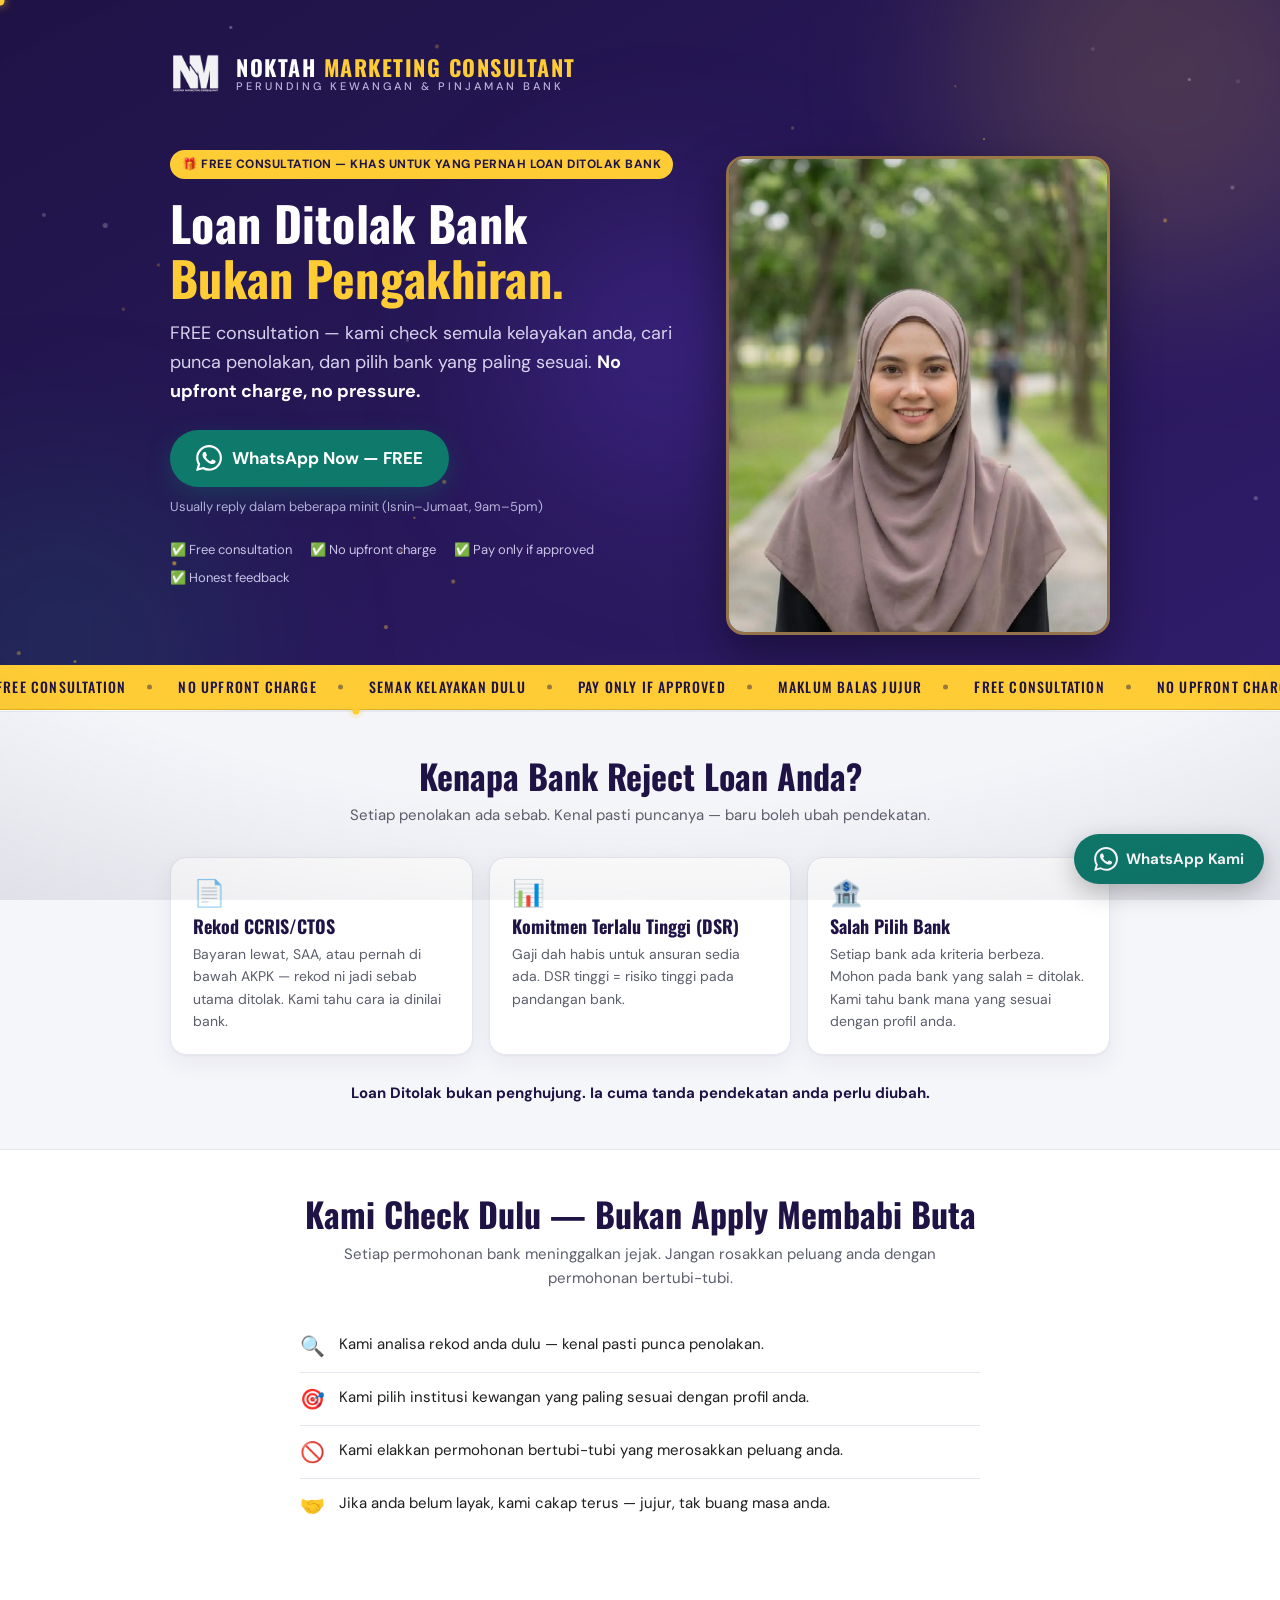
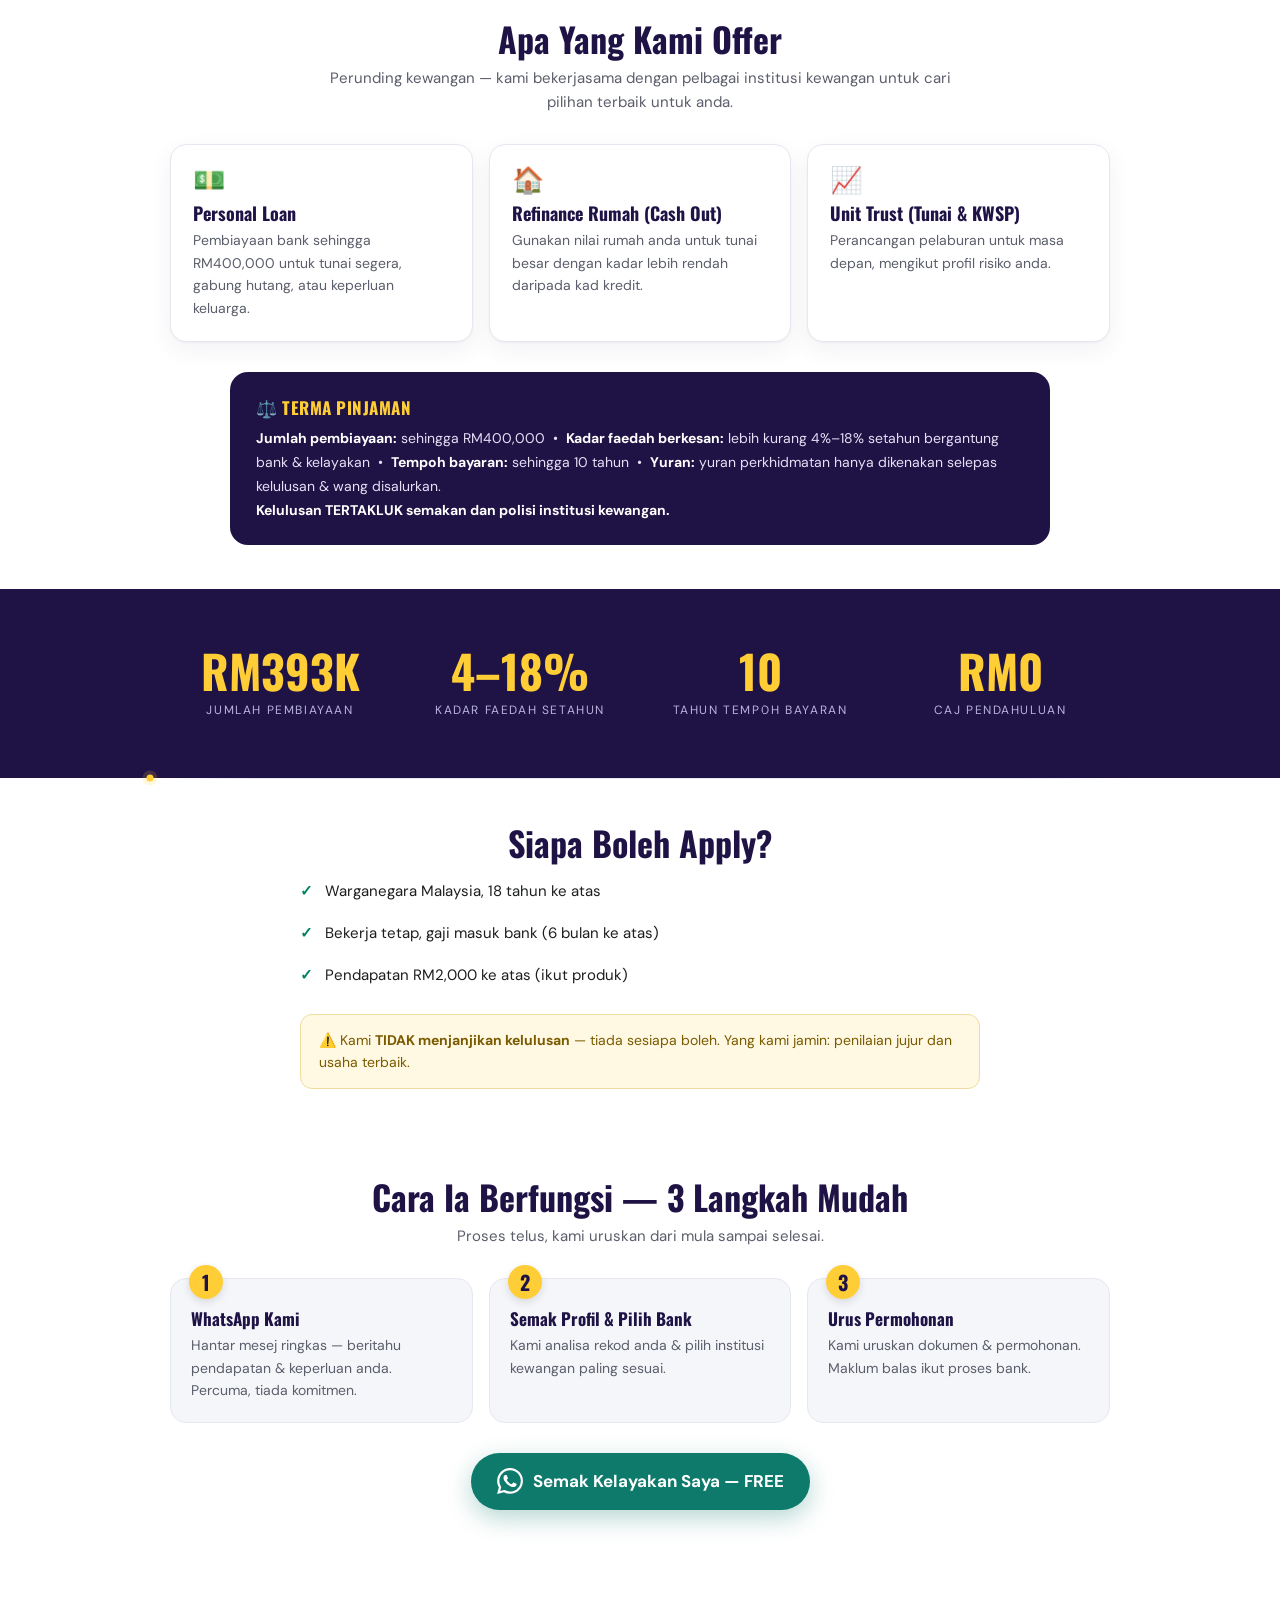
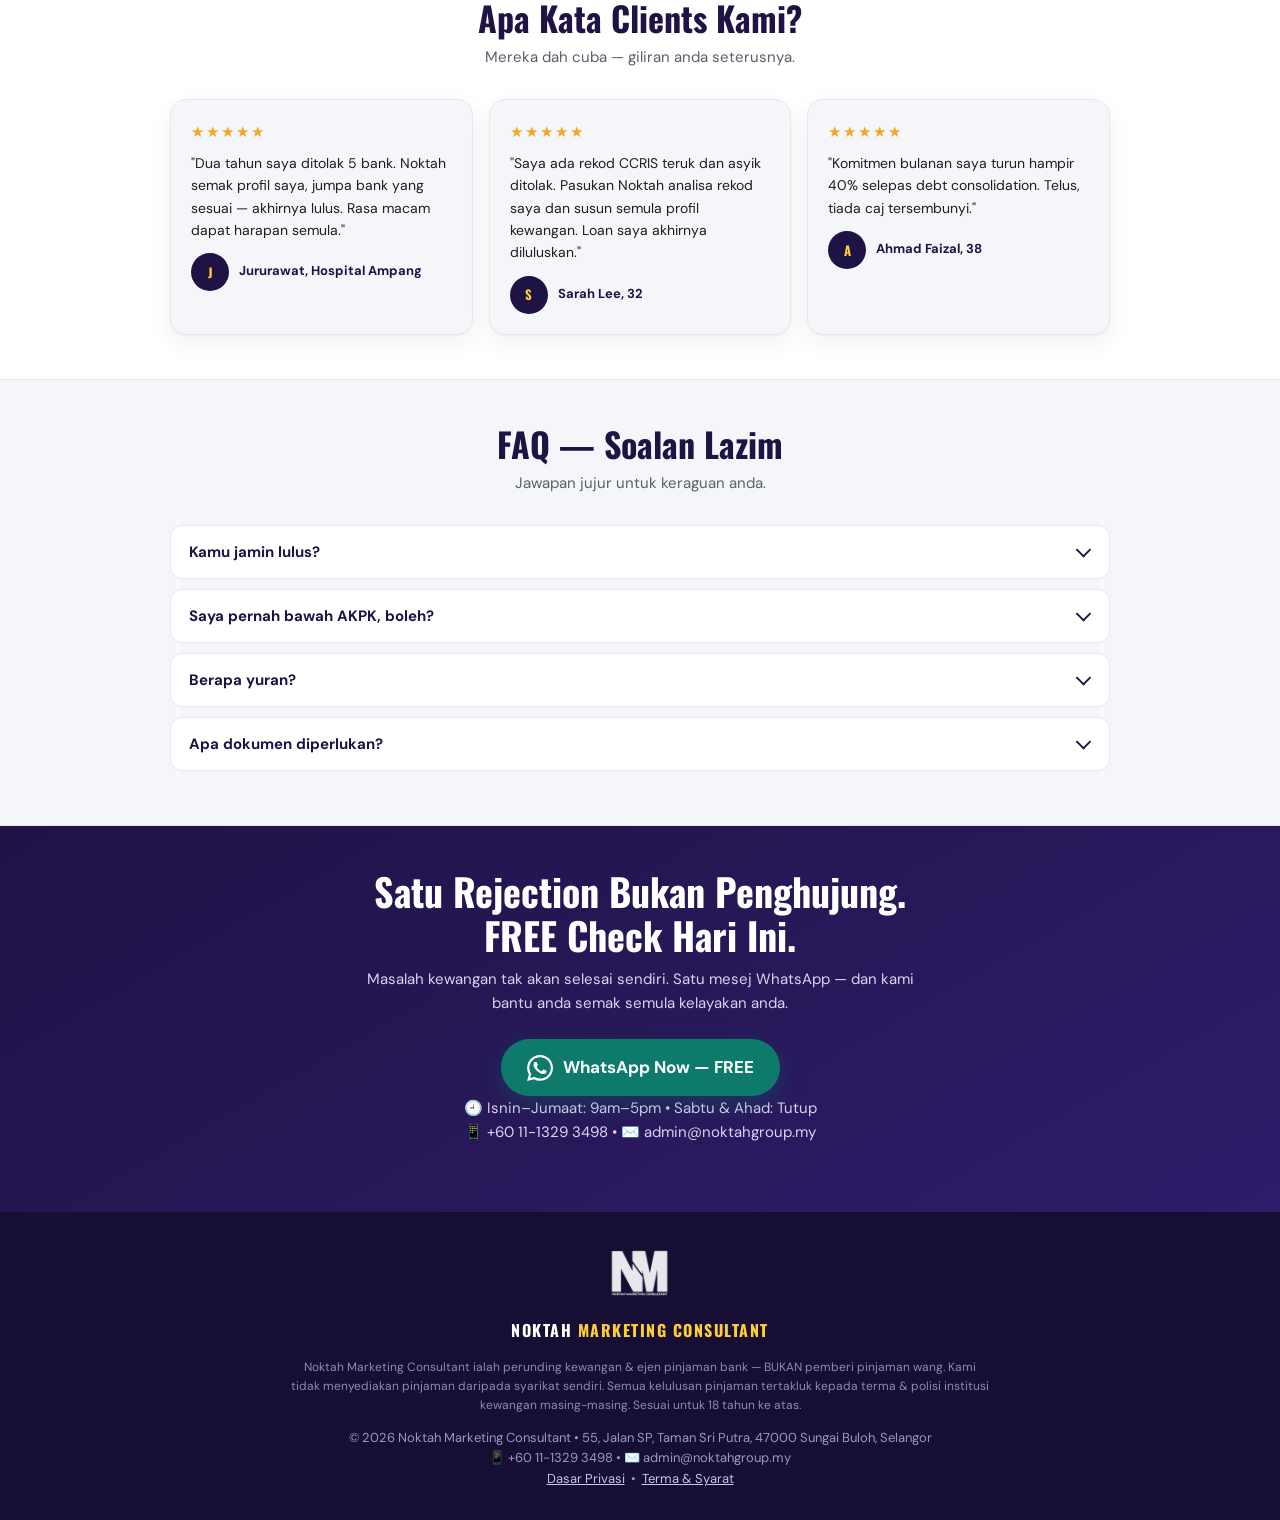
<file: index.html>
<!DOCTYPE html>
<html lang="ms">
<head>
<!-- Meta Pixel Code -->
<script>
!function(f,b,e,v,n,t,s)
{if(f.fbq)return;n=f.fbq=function(){n.callMethod?
n.callMethod.apply(n,arguments):n.queue.push(arguments)};
if(!f._fbq)f._fbq=n;n.push=n;n.loaded=!0;n.version='2.0';
n.queue=[];t=b.createElement(e);t.async=!0;
t.src=v;s=b.getElementsByTagName(e)[0];
s.parentNode.insertBefore(t,s)}(window, document,'script',
'https://connect.facebook.net/en_US/fbevents.js');
fbq('init', '1632732818271693');
fbq('track', 'PageView');
</script>
<noscript><img height="1" width="1" style="display:none"
src="https://www.facebook.com/tr?id=1632732818271693&ev=PageView&noscript=1"
/></noscript>
<!-- End Meta Pixel Code -->
<meta charset="utf-8">
<meta name="viewport" content="width=device-width, initial-scale=1.0">
<meta name="google-site-verification" content="k-jwRYBzm_ZNtMENzzK-JhAJTaIxmrwhl0UwHgSZcL0">
<link rel="icon" type="image/png" href="favicon-64.png" sizes="64x64">
<link rel="icon" type="image/png" href="favicon-48.png" sizes="48x48">
<link rel="icon" type="image/png" href="favicon.png" sizes="32x32">
<link rel="icon" href="favicon.ico" sizes="any">
<link rel="apple-touch-icon" href="apple-touch-icon.png">
<title>Loan Ditolak Bank Bukan Pengakhiran — Konsultasi PERCUMA | Noktah Marketing Consultant</title>
<meta name="description" content="Pernah ditolak bank? Konsultasi PERCUMA — kami semak semula kelayakan anda, cari punca penolakan & pilih bank yang sesuai. Tiada caj pendahuluan.">
<link rel="canonical" href="https://loan.noktahgroup.my/">
<meta property="og:type" content="website">
<meta property="og:url" content="https://loan.noktahgroup.my/">
<meta property="og:title" content="Loan Ditolak Bank Bukan Pengakhiran — Konsultasi PERCUMA | Noktah Marketing Consultant">
<meta property="og:description" content="Konsultasi PERCUMA: kami semak semula kelayakan anda, cari punca penolakan & pilih bank yang sesuai. Tiada caj pendahuluan. Bayar hanya bila loan lulus.">
<meta property="og:image" content="https://loan.noktahgroup.my/hero.jpg">
<meta name="twitter:card" content="summary_large_image">
<script type="application/ld+json">
{
  "@context": "https://schema.org",
  "@graph": [
    {
      "@type": "FinancialService",
      "name": "Noktah Marketing Consultant",
      "description": "Perunding kewangan & ejen pinjaman bank: personal loan, refinance rumah (cash out) & unit trust. Konsultasi percuma, tiada caj pendahuluan.",
      "url": "https://loan.noktahgroup.my/",
      "telephone": "+60-11-1329-3498",
      "email": "admin@noktahgroup.my",
      "address": {
        "@type": "PostalAddress",
        "streetAddress": "55, Jalan SP, Taman Sri Putra",
        "addressLocality": "Sungai Buloh",
        "addressRegion": "Selangor",
        "postalCode": "47000",
        "addressCountry": "MY"
      },
      "openingHoursSpecification": {
        "@type": "OpeningHoursSpecification",
        "dayOfWeek": ["Monday","Tuesday","Wednesday","Thursday","Friday"],
        "opens": "09:00",
        "closes": "17:00"
      }
    },
    {
      "@type": "FAQPage",
      "mainEntity": [
        {"@type":"Question","name":"Kamu jamin lulus?","acceptedAnswer":{"@type":"Answer","text":"TIDAK. Tiada sesiapa boleh jamin kelulusan bank. Tugas kami memastikan anda mohon dengan cara yang betul dan layak."}},
        {"@type":"Question","name":"Saya pernah bawah AKPK, boleh?","acceptedAnswer":{"@type":"Answer","text":"Bergantung rekod dan status semasa. Konsultasi percuma — kami nilai dulu."}},
        {"@type":"Question","name":"Berapa yuran?","acceptedAnswer":{"@type":"Answer","text":"Tiada caj pendahuluan. Yuran hanya bila loan lulus dan duit masuk."}},
        {"@type":"Question","name":"Apa dokumen diperlukan?","acceptedAnswer":{"@type":"Answer","text":"NRIC, slip gaji, penyata KWSP/EPF."}}
      ]
    }
  ]
}
</script>
<link rel="preconnect" href="https://fonts.googleapis.com">
<link rel="preconnect" href="https://fonts.gstatic.com" crossorigin>
<link href="https://fonts.googleapis.com/css2?family=Oswald:wght@400;500;700&family=DM+Sans:wght@400;500;700&display=swap" rel="stylesheet">
<meta name="theme-color" content="#1f1346">
<!-- Hero image is the LCP element on mobile ad traffic; without a preload the
     browser only discovers it after parsing the <picture> markup. -->
<link rel="preload" as="image" href="hero-mobile.webp" media="(max-width:760px)">
<link rel="preload" as="image" href="hero.webp" media="(min-width:761px)">
<link rel="stylesheet" href="css/style.css?v=3">
<script>
/* Motion gating. The `js` class arms the reveal animations; the safety net
   below strips it again if main.js never boots (blocked, failed, slow 3G),
   so paid traffic can never land on a blank or covered page. */
(function () {
  var d = document.documentElement;
  d.className += ' js';
  setTimeout(function () {
    if (window.__siteBooted) return;
    d.className = d.className.replace(/\bjs\b/, '');
    var l = document.getElementById('loader');
    if (l && l.parentNode) l.parentNode.removeChild(l);
    if (document.body) document.body.classList.remove('is-loading');
  }, 3500);
})();
</script>
<noscript><style>.loader{display:none!important}body.is-loading{overflow:auto!important}</style></noscript>
</head>
<body class="is-loading">

<a class="skip-link" href="#main">Lompat ke kandungan utama</a>

<svg style="display:none" aria-hidden="true"><symbol id="waIco" viewBox="0 0 24 24"><path d="M17.472 14.382c-.297-.149-1.758-.867-2.03-.967-.273-.099-.471-.148-.67.15-.197.297-.767.966-.94 1.164-.173.199-.347.223-.644.075-.297-.15-1.255-.463-2.39-1.475-.883-.788-1.48-1.761-1.653-2.059-.173-.297-.018-.458.13-.606.134-.133.298-.347.446-.52.149-.174.198-.298.298-.497.099-.198.05-.371-.025-.52-.075-.149-.669-1.612-.916-2.207-.242-.579-.487-.5-.669-.51-.173-.008-.371-.01-.57-.01-.198 0-.52.074-.792.372-.272.297-1.04 1.016-1.04 2.479 0 1.462 1.065 2.875 1.213 3.074.149.198 2.096 3.2 5.077 4.487.709.306 1.262.489 1.694.625.712.227 1.36.195 1.871.118.571-.085 1.758-.719 2.006-1.413.248-.694.248-1.289.173-1.413-.074-.124-.272-.198-.57-.347m-5.421 7.403h-.004a9.87 9.87 0 01-5.031-1.378l-.361-.214-3.741.982.998-3.648-.235-.374a9.86 9.86 0 01-1.51-5.26c.001-5.45 4.436-9.884 9.888-9.884 2.64 0 5.122 1.03 6.988 2.898a9.825 9.825 0 012.893 6.994c-.003 5.45-4.437 9.884-9.885 9.884m8.413-18.297A11.815 11.815 0 0012.05 0C5.495 0 .16 5.335.157 11.892c0 2.096.547 4.142 1.588 5.945L.057 24l6.305-1.654a11.882 11.882 0 005.683 1.448h.005c6.554 0 11.89-5.335 11.893-11.893a11.821 11.821 0 00-3.48-8.413z"/></symbol></svg>

<!-- Monochrome logo. The source logo-sm.png is black #000000 + red #e50003 —
     neither colour is in this palette, and dropping it in a white box on the
     navy header put four brand colours on screen at once. This keeps the REAL
     logo shape (no redraw, no invented mark) and renders it flat white via
     filter. The original PNG is untouched on the favicon and in documents. -->

<!-- ================= PRELOADER / LOGO INTRO ================= -->
<div class="loader" id="loader" aria-hidden="true">
  <div class="intro" id="intro">
    <span class="intro__rule"></span>
    <span class="intro__dot"></span>
    <div class="loader-mark">NOKTAH <em>GROUP</em></div>
  </div>
  <div class="loader-track"><div class="loader-bar" id="loader-bar"></div></div>
  <div class="loader-pct" id="loader-pct">000%</div>
</div>

<!-- ================= FILM TEXTURE ================= -->
<div class="grain" aria-hidden="true"></div>
<div class="vignette" aria-hidden="true"></div>
<div class="progress" aria-hidden="true"></div>
<div class="progress-dot" id="progressDot" aria-hidden="true"></div>

<!-- ================= STICKY HEADER ================= -->
<header class="hdr" id="hdr">
  <nav class="wrap hdr-inner" aria-label="Navigasi utama">
    <a class="hdr-brand" href="#top">
      <img class="logo-mark" src="logo-sm.png" alt="Logo Noktah Marketing Consultant">
      <span>NOKTAH <em>GROUP</em></span>
    </a>
    <a class="hdr-cta" href="https://wa.me/601113293498?text=Assalamualaikum%2C%20saya%20nak%20semak%20kelayakan%20loan%20-%20konsultasi%20PERCUMA." target="_blank" rel="noopener" onclick="trackWA('header')">
      <svg class="wa-ico" fill="#fff" aria-hidden="true"><use href="#waIco"/></svg>
      <span>Semak Percuma</span>
    </a>
  </nav>
</header>

<!-- ================= HERO ================= -->
<section class="hero" id="top">
  <div class="hero-bloom hero-bloom--1" aria-hidden="true"></div>
  <div class="hero-bloom hero-bloom--2" aria-hidden="true"></div>
  <div class="hero-bloom hero-bloom--3" aria-hidden="true"></div>
  <div class="hero-dots" id="heroDots" aria-hidden="true"></div>
  <div class="wrap">
    <div class="brand" data-reveal>
      <img class="logo-mark" src="logo-sm.png" alt="Logo Noktah Marketing Consultant">
      <div class="brand-name">NOKTAH <em>MARKETING CONSULTANT</em><small>PERUNDING KEWANGAN &amp; PINJAMAN BANK</small></div>
    </div>
    <div class="hero-grid">
      <div class="hero-copy">
        <span class="badge">🎁 FREE Consultation — Khas Untuk Yang Pernah Loan Ditolak Bank</span>
        <h1>
          <span class="line-mask"><span class="line-inner">Loan Ditolak Bank</span></span>
          <span class="line-mask"><span class="line-inner"><span class="hl">Bukan Pengakhiran.</span></span></span>
        </h1>
        <p class="sub">FREE consultation — kami check semula kelayakan anda, cari punca penolakan, dan pilih bank yang paling sesuai. <strong>No upfront charge, no pressure.</strong></p>
        <a class="cta" href="https://wa.me/601113293498?text=Assalamualaikum%2C%20saya%20nak%20semak%20kelayakan%20loan%20-%20konsultasi%20PERCUMA." target="_blank" rel="noopener" onclick="trackWA('hero')"><svg class="wa-ico" fill="#fff" aria-hidden="true"><use href="#waIco"/></svg> WhatsApp Now — FREE</a>
        <p class="cta-note">Usually reply dalam beberapa minit (Isnin–Jumaat, 9am–5pm)</p>
        <div class="trust">
          <span>✅ Free consultation</span>
          <span>✅ No upfront charge</span>
          <span>✅ Pay only if approved</span>
          <span>✅ Honest feedback</span>
        </div>
      </div>
      <div class="hero-img" data-reveal>
        <picture>
          <source media="(max-width:760px)" type="image/webp" srcset="hero-mobile.webp">
          <source media="(max-width:760px)" srcset="hero-mobile.jpg">
          <source type="image/webp" srcset="hero.webp">
          <img src="hero.jpg" alt="Wanita berhijab tersenyum lega — ada harapan selepas ditolak bank" width="1080" height="1350">
        </picture>
      </div>
    </div>
  </div>
</section>

<main id="main">

<!-- ================= MARQUEE ================= -->
<div class="marquee" aria-hidden="true">
  <div class="marquee-track">
    <span class="marquee-item">Free Consultation</span>
    <span class="marquee-item">No Upfront Charge</span>
    <span class="marquee-item">Semak Kelayakan Dulu</span>
    <span class="marquee-item">Pay Only If Approved</span>
    <span class="marquee-item">Maklum Balas Jujur</span>
    <span class="marquee-item">Free Consultation</span>
    <span class="marquee-item">No Upfront Charge</span>
    <span class="marquee-item">Semak Kelayakan Dulu</span>
    <span class="marquee-item">Pay Only If Approved</span>
    <span class="marquee-item">Maklum Balas Jujur</span>
  </div>
</div>

<div class="dot-rule" aria-hidden="true"><span class="dot-rule__dot"></span></div>

<!-- ================= PAIN ================= -->
<section class="pain">
  <div class="wrap">
    <h2 class="sec" data-reveal>Kenapa Bank Reject Loan Anda?</h2>
    <p class="sec-sub" data-reveal>Setiap penolakan ada sebab. Kenal pasti puncanya — baru boleh ubah pendekatan.</p>
    <div class="cards" data-reveal-group>
      <div class="card" data-reveal>
        <div class="ico">📄</div>
        <h3>Rekod CCRIS/CTOS</h3>
        <p>Bayaran lewat, SAA, atau pernah di bawah AKPK — rekod ni jadi sebab utama ditolak. Kami tahu cara ia dinilai bank.</p>
      </div>
      <div class="card" data-reveal>
        <div class="ico">📊</div>
        <h3>Komitmen Terlalu Tinggi (DSR)</h3>
        <p>Gaji dah habis untuk ansuran sedia ada. DSR tinggi = risiko tinggi pada pandangan bank.</p>
      </div>
      <div class="card" data-reveal>
        <div class="ico">🏦</div>
        <h3>Salah Pilih Bank</h3>
        <p>Setiap bank ada kriteria berbeza. Mohon pada bank yang salah = ditolak. Kami tahu bank mana yang sesuai dengan profil anda.</p>
      </div>
    </div>
    <p class="kicker" data-reveal>Loan Ditolak bukan penghujung. Ia cuma tanda pendekatan anda perlu diubah.</p>
  </div>
</section>

<!-- ================= BEZANYA ================= -->
<section class="bezanya">
  <div class="wrap">
    <h2 class="sec" data-reveal>Kami Check Dulu — Bukan Apply Membabi Buta</h2>
    <p class="sec-sub" data-reveal>Setiap permohonan bank meninggalkan jejak. Jangan rosakkan peluang anda dengan permohonan bertubi-tubi.</p>
    <ul>
      <li data-reveal><span class="ic">🔍</span> Kami analisa rekod anda dulu — kenal pasti punca penolakan.</li>
      <li data-reveal><span class="ic">🎯</span> Kami pilih institusi kewangan yang paling sesuai dengan profil anda.</li>
      <li data-reveal><span class="ic">🚫</span> Kami elakkan permohonan bertubi-tubi yang merosakkan peluang anda.</li>
      <li data-reveal><span class="ic">🤝</span> Jika anda belum layak, kami cakap terus — jujur, tak buang masa anda.</li>
    </ul>
  </div>
</section>

<!-- ================= PERKHIDMATAN ================= -->
<section>
  <div class="wrap">
    <h2 class="sec" data-reveal>Apa Yang Kami Offer</h2>
    <p class="sec-sub" data-reveal>Perunding kewangan — kami bekerjasama dengan pelbagai institusi kewangan untuk cari pilihan terbaik untuk anda.</p>
    <div class="cards" data-reveal-group>
      <div class="card" data-reveal>
        <div class="ico">💵</div>
        <h3>Personal Loan</h3>
        <p>Pembiayaan bank sehingga RM400,000 untuk tunai segera, gabung hutang, atau keperluan keluarga.</p>
      </div>
      <div class="card" data-reveal>
        <div class="ico">🏠</div>
        <h3>Refinance Rumah (Cash Out)</h3>
        <p>Gunakan nilai rumah anda untuk tunai besar dengan kadar lebih rendah daripada kad kredit.</p>
      </div>
      <div class="card" data-reveal>
        <div class="ico">📈</div>
        <h3>Unit Trust (Tunai &amp; KWSP)</h3>
        <p>Perancangan pelaburan untuk masa depan, mengikut profil risiko anda.</p>
      </div>
    </div>
    <div class="terms" data-reveal>
      <h3>⚖️ Terma Pinjaman</h3>
      <p><b>Jumlah pembiayaan:</b> sehingga RM400,000 &nbsp;•&nbsp; <b>Kadar faedah berkesan:</b> lebih kurang 4%–18% setahun bergantung bank &amp; kelayakan &nbsp;•&nbsp; <b>Tempoh bayaran:</b> sehingga 10 tahun &nbsp;•&nbsp; <b>Yuran:</b> yuran perkhidmatan hanya dikenakan selepas kelulusan &amp; wang disalurkan.<br>
      <b>Kelulusan TERTAKLUK semakan dan polisi institusi kewangan.</b></p>
    </div>
  </div>
</section>

<!-- ================= METRICS ================= -->
<section class="metrics">
  <div class="wrap">
    <div class="metric-grid" data-reveal-group>
      <!-- Final values live in the markup so a no-JS / blocked-JS visitor sees
           the real numbers; the counter animates from 0 up to them. -->
      <div class="metric" data-reveal>
        <div class="metric__num">RM<span data-count-to="400">400</span>K</div>
        <div class="metric__label">Jumlah pembiayaan</div>
      </div>
      <div class="metric" data-reveal>
        <div class="metric__num"><span data-count-to="4">4</span>–<span data-count-to="18">18</span>%</div>
        <div class="metric__label">Kadar faedah setahun</div>
      </div>
      <div class="metric" data-reveal>
        <div class="metric__num"><span data-count-to="10">10</span></div>
        <div class="metric__label">Tahun tempoh bayaran</div>
      </div>
      <div class="metric" data-reveal>
        <div class="metric__num">RM<span data-count-to="0">0</span></div>
        <div class="metric__label">Caj pendahuluan</div>
      </div>
    </div>
  </div>
</section>

<div class="dot-rule" aria-hidden="true"><span class="dot-rule__dot"></span></div>

<!-- ================= KELAYAKAN ================= -->
<section class="kelayakan">
  <div class="wrap">
    <h2 class="sec" data-reveal>Siapa Boleh Apply?</h2>
    <ul>
      <li data-reveal><span class="tick">✓</span> Warganegara Malaysia, 18 tahun ke atas</li>
      <li data-reveal><span class="tick">✓</span> Bekerja tetap, gaji masuk bank (6 bulan ke atas)</li>
      <li data-reveal><span class="tick">✓</span> Pendapatan RM2,000 ke atas (ikut produk)</li>
    </ul>
    <div class="warn" data-reveal>⚠️ Kami <b>TIDAK menjanjikan kelulusan</b> — tiada sesiapa boleh. Yang kami jamin: penilaian jujur dan usaha terbaik.</div>
  </div>
</section>

<!-- ================= LANGKAH ================= -->
<section>
  <div class="wrap">
    <h2 class="sec" data-reveal>Cara Ia Berfungsi — 3 Langkah Mudah</h2>
    <p class="sec-sub" data-reveal>Proses telus, kami uruskan dari mula sampai selesai.</p>
    <div class="steps" data-reveal-group>
      <div class="step" data-reveal>
        <h3>WhatsApp Kami</h3>
        <p>Hantar mesej ringkas — beritahu pendapatan &amp; keperluan anda. Percuma, tiada komitmen.</p>
      </div>
      <div class="step" data-reveal>
        <h3>Semak Profil &amp; Pilih Bank</h3>
        <p>Kami analisa rekod anda &amp; pilih institusi kewangan paling sesuai.</p>
      </div>
      <div class="step" data-reveal>
        <h3>Urus Permohonan</h3>
        <p>Kami uruskan dokumen &amp; permohonan. Maklum balas ikut proses bank.</p>
      </div>
    </div>
    <div class="center-cta" data-reveal>
      <a class="cta" href="https://wa.me/601113293498?text=Assalamualaikum%2C%20saya%20nak%20semak%20kelayakan%20loan%20-%20konsultasi%20PERCUMA." target="_blank" rel="noopener" onclick="trackWA('mid')"><svg class="wa-ico" fill="#fff" aria-hidden="true"><use href="#waIco"/></svg> Semak Kelayakan Saya — FREE</a>
    </div>
  </div>
</section>

<!-- ================= TESTIMONI ================= -->
<section>
  <div class="wrap">
    <h2 class="sec" data-reveal>Apa Kata Clients Kami?</h2>
    <p class="sec-sub" data-reveal>Mereka dah cuba — giliran anda seterusnya.</p>
    <div class="testi" data-reveal-group>
      <div class="tcard" data-reveal>
        <div class="stars">★★★★★</div>
        <p>"Dua tahun saya ditolak 5 bank. Noktah semak profil saya, jumpa bank yang sesuai — akhirnya lulus. Rasa macam dapat harapan semula."</p>
        <div class="nama"><span class="avatar">J</span>Jururawat, Hospital Ampang</div>
      </div>
      <div class="tcard" data-reveal>
        <div class="stars">★★★★★</div>
        <p>"Saya ada rekod CCRIS teruk dan asyik ditolak. Pasukan Noktah analisa rekod saya dan susun semula profil kewangan. Loan saya akhirnya diluluskan."</p>
        <div class="nama"><span class="avatar">S</span>Sarah Lee, 32</div>
      </div>
      <div class="tcard" data-reveal>
        <div class="stars">★★★★★</div>
        <p>"Komitmen bulanan saya turun hampir 40% selepas debt consolidation. Telus, tiada caj tersembunyi."</p>
        <div class="nama"><span class="avatar">A</span>Ahmad Faizal, 38</div>
      </div>
    </div>
  </div>
</section>

<!-- ================= FAQ ================= -->
<section class="faq">
  <div class="wrap">
    <h2 class="sec" data-reveal>FAQ — Soalan Lazim</h2>
    <p class="sec-sub" data-reveal>Jawapan jujur untuk keraguan anda.</p>
    <details data-reveal>
      <summary>Kamu jamin lulus?</summary>
      <p>TIDAK. Tiada sesiapa boleh jamin kelulusan bank. Tugas kami memastikan anda mohon dengan cara yang betul dan layak.</p>
    </details>
    <details data-reveal>
      <summary>Saya pernah bawah AKPK, boleh?</summary>
      <p>Bergantung rekod &amp; status semasa. Konsultasi percuma — kami nilai dulu.</p>
    </details>
    <details data-reveal>
      <summary>Berapa yuran?</summary>
      <p>Tiada caj pendahuluan. Yuran hanya bila loan lulus &amp; duit masuk.</p>
    </details>
    <details data-reveal>
      <summary>Apa dokumen diperlukan?</summary>
      <p>NRIC, slip gaji, penyata KWSP/EPF.</p>
    </details>
  </div>
</section>

<!-- ================= CTA AKHIR ================= -->
<section class="cta-final">
  <div class="wrap">
    <h2 data-reveal>Satu Rejection Bukan Penghujung.<br>FREE Check Hari Ini.</h2>
    <p data-reveal>Masalah kewangan tak akan selesai sendiri. Satu mesej WhatsApp — dan kami bantu anda semak semula kelayakan anda.</p>
    <a class="cta" href="https://wa.me/601113293498?text=Assalamualaikum%2C%20saya%20nak%20semak%20kelayakan%20loan%20-%20konsultasi%20PERCUMA." target="_blank" rel="noopener" onclick="trackWA('final')"><svg class="wa-ico" fill="#fff" aria-hidden="true"><use href="#waIco"/></svg> WhatsApp Now — FREE</a>
    <p class="jam-info" data-reveal>🕘 Isnin–Jumaat: 9am–5pm • Sabtu &amp; Ahad: Tutup<br>📱 +60 11-1329 3498 • ✉️ admin@noktahgroup.my</p>
  </div>
</section>

</main>

<footer>
  <div class="wrap">
    <img class="logo-mark" src="logo-sm.png" alt="Noktah Marketing Consultant">
    <p class="foot-brand">NOKTAH <span>MARKETING CONSULTANT</span></p>
    <p class="disclaimer">Noktah Marketing Consultant ialah perunding kewangan &amp; ejen pinjaman bank — BUKAN pemberi pinjaman wang. Kami tidak menyediakan pinjaman daripada syarikat sendiri. Semua kelulusan pinjaman tertakluk kepada terma &amp; polisi institusi kewangan masing-masing. Sesuai untuk 18 tahun ke atas.</p>
    <p>© 2026 Noktah Marketing Consultant • 55, Jalan SP, Taman Sri Putra, 47000 Sungai Buloh, Selangor<br>
    📱 +60 11-1329 3498 • ✉️ admin@noktahgroup.my<br>
    <a href="privasi.html">Dasar Privasi</a> &nbsp;•&nbsp; <a href="syarat.html">Terma &amp; Syarat</a></p>
  </div>
</footer>

<!-- Sticky WhatsApp -->
<a class="sticky-wa" href="https://wa.me/601113293498?text=Assalamualaikum%2C%20saya%20nak%20semak%20kelayakan%20loan%20-%20konsultasi%20PERCUMA." target="_blank" rel="noopener" onclick="trackWA('sticky')"><svg class="wa-ico" fill="#fff" aria-hidden="true"><use href="#waIco"/></svg> <span class="tx">WhatsApp Kami</span></a>

<!-- Notis Cookies (Meta Pixel) -->
<div class="cookie-note" id="cookieNote" role="dialog" aria-label="Notis cookies">
  <p>Kami menggunakan cookies (Meta Pixel) untuk analitik &amp; penambahbaikan iklan. Dengan terus melayari laman ini, anda bersetuju. <a href="privasi.html">Dasar Privasi</a>.</p>
  <button onclick="document.getElementById('cookieNote').style.display='none';try{localStorage.setItem('cookie_ok','1')}catch(e){}">Faham</button>
</div>
<script>
(function(){try{if(localStorage.getItem('cookie_ok')){document.getElementById('cookieNote').style.display='none';}}catch(e){}})();
</script>

<script>
// Event WhatsApp Click untuk Meta Pixel
function trackWA(lokasi){
  if (typeof fbq === 'function') {
    fbq('track', 'Lead', {content_name: 'whatsapp_click_' + lokasi, currency: 'MYR'});
  }
}
</script>

<script src="lib/lenis.min.js"></script>
<script src="lib/gsap.min.js"></script>
<script src="lib/ScrollTrigger.min.js"></script>
<script src="js/main.js"></script>
</body>
</html>
</file>
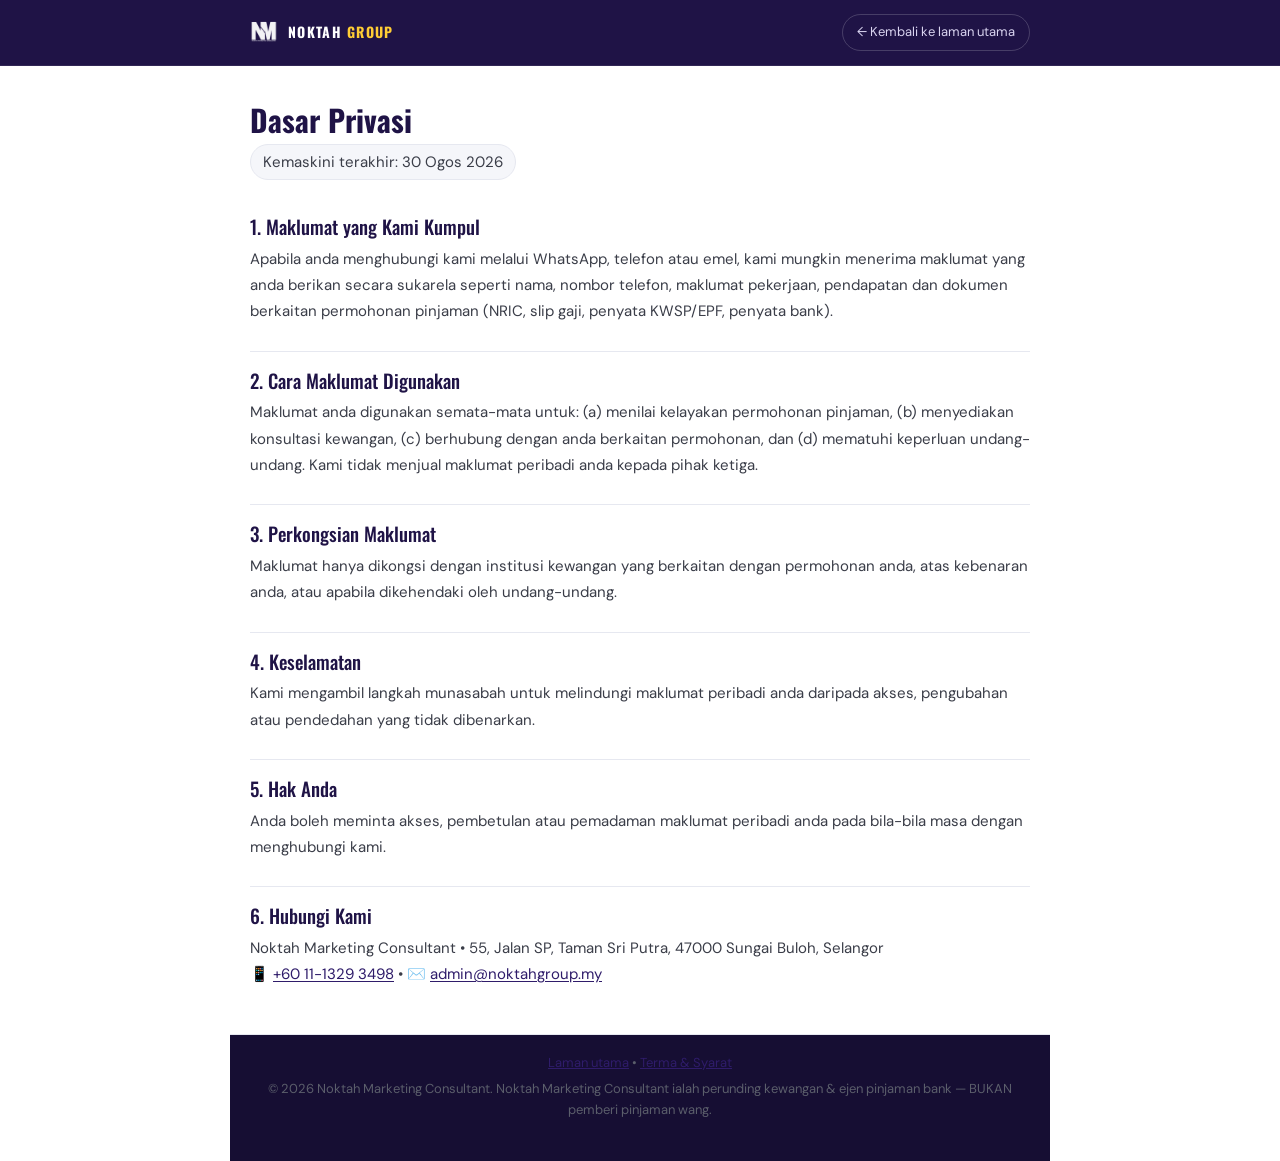
<file: privasi.html>
<!DOCTYPE html>
<html lang="ms">
<head>
<meta charset="utf-8">
<meta name="viewport" content="width=device-width, initial-scale=1.0">
<title>Dasar Privasi — Noktah Marketing Consultant</title>
<meta name="description" content="Dasar Privasi Noktah Marketing Consultant — cara kami mengumpul, menggunakan dan melindungi maklumat peribadi anda.">
<meta name="theme-color" content="#1f1346">
<link rel="canonical" href="https://loan.noktahgroup.my/privasi.html">
<link rel="icon" type="image/png" href="favicon.png">
<link rel="icon" href="favicon.ico" sizes="any">
<link rel="apple-touch-icon" href="apple-touch-icon.png">
<link rel="preconnect" href="https://fonts.googleapis.com">
<link rel="preconnect" href="https://fonts.gstatic.com" crossorigin>
<link href="https://fonts.googleapis.com/css2?family=Oswald:wght@400;500;700&family=DM+Sans:wght@400;500;700&display=swap" rel="stylesheet">
<link rel="stylesheet" href="css/style.css?v=4">
</head>
<body>

<svg style="display:none" aria-hidden="true"><symbol id="waIco" viewBox="0 0 24 24"><path d="M17.472 14.382c-.297-.149-1.758-.867-2.03-.967-.273-.099-.471-.148-.67.15-.197.297-.767.966-.94 1.164-.173.199-.347.223-.644.075-.297-.15-1.255-.463-2.39-1.475-.883-.788-1.48-1.761-1.653-2.059-.173-.297-.018-.458.13-.606.134-.133.298-.347.446-.52.149-.174.198-.298.298-.497.099-.198.05-.371-.025-.52-.075-.149-.669-1.612-.916-2.207-.242-.579-.487-.5-.669-.51-.173-.008-.371-.01-.57-.01-.198 0-.52.074-.792.372-.272.297-1.04 1.016-1.04 2.479 0 1.462 1.065 2.875 1.213 3.074.149.198 2.096 3.2 5.077 4.487.709.306 1.262.489 1.694.625.712.227 1.36.195 1.871.118.571-.085 1.758-.719 2.006-1.413.248-.694.248-1.289.173-1.413-.074-.124-.272-.198-.57-.347m-5.421 7.403h-.004a9.87 9.87 0 01-5.031-1.378l-.361-.214-3.741.982.998-3.648-.235-.374a9.86 9.86 0 01-1.51-5.26c.001-5.45 4.436-9.884 9.888-9.884 2.64 0 5.122 1.03 6.988 2.898a9.825 9.825 0 012.893 6.994c-.003 5.45-4.437 9.884-9.885 9.884m8.413-18.297A11.815 11.815 0 0012.05 0C5.495 0 .16 5.335.157 11.892c0 2.096.547 4.142 1.588 5.945L.057 24l6.305-1.654a11.882 11.882 0 005.683 1.448h.005c6.554 0 11.89-5.335 11.893-11.893a11.821 11.821 0 00-3.48-8.413z"/></symbol></svg>

<header class="legal-hdr">
  <nav class="wrap" aria-label="Navigasi utama">
    <a class="brand" href="index.html">
      <img class="logo-mark" src="logo-sm.png" alt="Logo Noktah Marketing Consultant">
      <span class="brand-name">NOKTAH <em>GROUP</em></span>
    </a>
    <a class="legal-back" href="index.html">← Kembali ke laman utama</a>
  </nav>
</header>

<main class="legal-main">
  <h1>Dasar Privasi</h1>
  <p class="legal-updated">Kemaskini terakhir: 30 Ogos 2026</p>

  <h2>1. Maklumat yang Kami Kumpul</h2>
  <p>Apabila anda menghubungi kami melalui WhatsApp, telefon atau emel, kami mungkin menerima maklumat yang anda berikan secara sukarela seperti nama, nombor telefon, maklumat pekerjaan, pendapatan dan dokumen berkaitan permohonan pinjaman (NRIC, slip gaji, penyata KWSP/EPF, penyata bank).</p>

  <h2>2. Cara Maklumat Digunakan</h2>
  <p>Maklumat anda digunakan semata-mata untuk: (a) menilai kelayakan permohonan pinjaman, (b) menyediakan konsultasi kewangan, (c) berhubung dengan anda berkaitan permohonan, dan (d) mematuhi keperluan undang-undang. Kami tidak menjual maklumat peribadi anda kepada pihak ketiga.</p>

  <h2>3. Perkongsian Maklumat</h2>
  <p>Maklumat hanya dikongsi dengan institusi kewangan yang berkaitan dengan permohonan anda, atas kebenaran anda, atau apabila dikehendaki oleh undang-undang.</p>

  <h2>4. Keselamatan</h2>
  <p>Kami mengambil langkah munasabah untuk melindungi maklumat peribadi anda daripada akses, pengubahan atau pendedahan yang tidak dibenarkan.</p>

  <h2>5. Hak Anda</h2>
  <p>Anda boleh meminta akses, pembetulan atau pemadaman maklumat peribadi anda pada bila-bila masa dengan menghubungi kami.</p>

  <h2>6. Hubungi Kami</h2>
  <p>Noktah Marketing Consultant • 55, Jalan SP, Taman Sri Putra, 47000 Sungai Buloh, Selangor<br>
  📱 <a href="tel:+601113293498">+60 11-1329 3498</a> • ✉️ <a href="mailto:admin@noktahgroup.my">admin@noktahgroup.my</a></p>
</main>

<footer class="legal-foot">
  <p><a href="index.html">Laman utama</a> • <a href="syarat.html">Terma &amp; Syarat</a></p>
  <p>© 2026 Noktah Marketing Consultant. Noktah Marketing Consultant ialah perunding kewangan &amp; ejen pinjaman bank — BUKAN pemberi pinjaman wang.</p>
</footer>

</body>
</html>
</file>
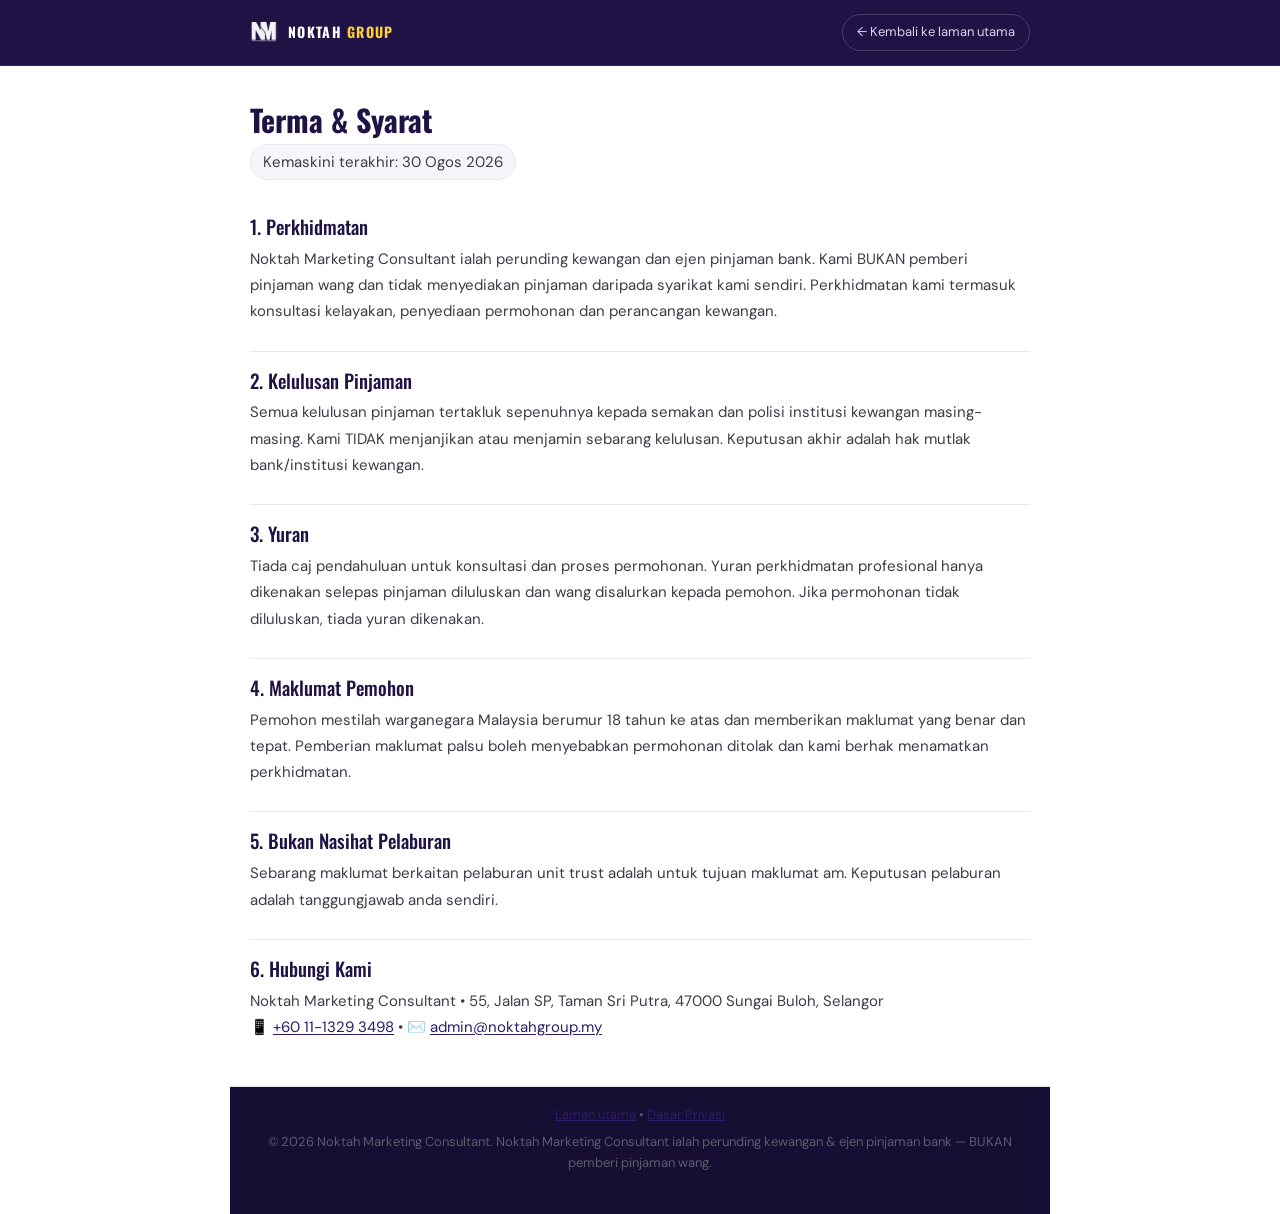
<file: syarat.html>
<!DOCTYPE html>
<html lang="ms">
<head>
<meta charset="utf-8">
<meta name="viewport" content="width=device-width, initial-scale=1.0">
<title>Terma &amp; Syarat — Noktah Marketing Consultant</title>
<meta name="description" content="Terma &amp; Syarat perkhidmatan Noktah Marketing Consultant — perunding kewangan &amp; ejen pinjaman bank. Kelulusan tertakluk polisi institusi kewangan.">
<meta name="theme-color" content="#1f1346">
<link rel="canonical" href="https://loan.noktahgroup.my/syarat.html">
<link rel="icon" type="image/png" href="favicon.png">
<link rel="icon" href="favicon.ico" sizes="any">
<link rel="apple-touch-icon" href="apple-touch-icon.png">
<link rel="preconnect" href="https://fonts.googleapis.com">
<link rel="preconnect" href="https://fonts.gstatic.com" crossorigin>
<link href="https://fonts.googleapis.com/css2?family=Oswald:wght@400;500;700&family=DM+Sans:wght@400;500;700&display=swap" rel="stylesheet">
<link rel="stylesheet" href="css/style.css?v=4">
</head>
<body>

<svg style="display:none" aria-hidden="true"><symbol id="waIco" viewBox="0 0 24 24"><path d="M17.472 14.382c-.297-.149-1.758-.867-2.03-.967-.273-.099-.471-.148-.67.15-.197.297-.767.966-.94 1.164-.173.199-.347.223-.644.075-.297-.15-1.255-.463-2.39-1.475-.883-.788-1.48-1.761-1.653-2.059-.173-.297-.018-.458.13-.606.134-.133.298-.347.446-.52.149-.174.198-.298.298-.497.099-.198.05-.371-.025-.52-.075-.149-.669-1.612-.916-2.207-.242-.579-.487-.5-.669-.51-.173-.008-.371-.01-.57-.01-.198 0-.52.074-.792.372-.272.297-1.04 1.016-1.04 2.479 0 1.462 1.065 2.875 1.213 3.074.149.198 2.096 3.2 5.077 4.487.709.306 1.262.489 1.694.625.712.227 1.36.195 1.871.118.571-.085 1.758-.719 2.006-1.413.248-.694.248-1.289.173-1.413-.074-.124-.272-.198-.57-.347m-5.421 7.403h-.004a9.87 9.87 0 01-5.031-1.378l-.361-.214-3.741.982.998-3.648-.235-.374a9.86 9.86 0 01-1.51-5.26c.001-5.45 4.436-9.884 9.888-9.884 2.64 0 5.122 1.03 6.988 2.898a9.825 9.825 0 012.893 6.994c-.003 5.45-4.437 9.884-9.885 9.884m8.413-18.297A11.815 11.815 0 0012.05 0C5.495 0 .16 5.335.157 11.892c0 2.096.547 4.142 1.588 5.945L.057 24l6.305-1.654a11.882 11.882 0 005.683 1.448h.005c6.554 0 11.89-5.335 11.893-11.893a11.821 11.821 0 00-3.48-8.413z"/></symbol></svg>

<header class="legal-hdr">
  <nav class="wrap" aria-label="Navigasi utama">
    <a class="brand" href="index.html">
      <img class="logo-mark" src="logo-sm.png" alt="Logo Noktah Marketing Consultant">
      <span class="brand-name">NOKTAH <em>GROUP</em></span>
    </a>
    <a class="legal-back" href="index.html">← Kembali ke laman utama</a>
  </nav>
</header>

<main class="legal-main">
  <h1>Terma &amp; Syarat</h1>
  <p class="legal-updated">Kemaskini terakhir: 30 Ogos 2026</p>

  <h2>1. Perkhidmatan</h2>
  <p>Noktah Marketing Consultant ialah perunding kewangan dan ejen pinjaman bank. Kami BUKAN pemberi pinjaman wang dan tidak menyediakan pinjaman daripada syarikat kami sendiri. Perkhidmatan kami termasuk konsultasi kelayakan, penyediaan permohonan dan perancangan kewangan.</p>

  <h2>2. Kelulusan Pinjaman</h2>
  <p>Semua kelulusan pinjaman tertakluk sepenuhnya kepada semakan dan polisi institusi kewangan masing-masing. Kami TIDAK menjanjikan atau menjamin sebarang kelulusan. Keputusan akhir adalah hak mutlak bank/institusi kewangan.</p>

  <h2>3. Yuran</h2>
  <p>Tiada caj pendahuluan untuk konsultasi dan proses permohonan. Yuran perkhidmatan profesional hanya dikenakan selepas pinjaman diluluskan dan wang disalurkan kepada pemohon. Jika permohonan tidak diluluskan, tiada yuran dikenakan.</p>

  <h2>4. Maklumat Pemohon</h2>
  <p>Pemohon mestilah warganegara Malaysia berumur 18 tahun ke atas dan memberikan maklumat yang benar dan tepat. Pemberian maklumat palsu boleh menyebabkan permohonan ditolak dan kami berhak menamatkan perkhidmatan.</p>

  <h2>5. Bukan Nasihat Pelaburan</h2>
  <p>Sebarang maklumat berkaitan pelaburan unit trust adalah untuk tujuan maklumat am. Keputusan pelaburan adalah tanggungjawab anda sendiri.</p>

  <h2>6. Hubungi Kami</h2>
  <p>Noktah Marketing Consultant • 55, Jalan SP, Taman Sri Putra, 47000 Sungai Buloh, Selangor<br>
  📱 <a href="tel:+601113293498">+60 11-1329 3498</a> • ✉️ <a href="mailto:admin@noktahgroup.my">admin@noktahgroup.my</a></p>
</main>

<footer class="legal-foot">
  <p><a href="index.html">Laman utama</a> • <a href="privasi.html">Dasar Privasi</a></p>
  <p>© 2026 Noktah Marketing Consultant. Noktah Marketing Consultant ialah perunding kewangan &amp; ejen pinjaman bank — BUKAN pemberi pinjaman wang.</p>
</footer>

</body>
</html>
</file>
<file: css/style.css>
/* ==========================================================================
   Noktah Marketing Consultant — Landing Page
   Cinematic motion layer (Lenis + GSAP) over the original navy/gold system.
   No WebGL: this is a paid-traffic landing page, page speed is conversion.
   ========================================================================== */

/* ---------- tokens ---------- */
:root{
  --navy:#1f1346; --navy2:#2f1c6a; --navy3:#160e33;
  --gold:#ffcd35; --gold-dim:#e0b21f;
  /* CTA green. WhatsApp brand #25D366 gives white text only 1.98:1 — fails
     WCAG AA (needs 4.5:1). #0E7A6B is 5.23:1 and still reads as WhatsApp green. */
  --wa:#0E7A6B; --wa-dark:#0B6357;
  --ink:#1d1e20; --gray:#5b5e6b;
  --bg:#ffffff; --soft:#f5f6fa; --line:#e6e8f0;
  --w70:#d9d4f0; --w50:#b9b3dd; --w30:#9d97c4;

  --s1:8px; --s2:14px; --s3:20px; --s4:28px; --s5:44px; --s6:72px;
  --r-sm:12px; --r-md:16px; --r-lg:18px; --r-pill:999px;

  --ease:cubic-bezier(.22,.61,.36,1);
  --ease-out:cubic-bezier(.16,1,.3,1);
  --shadow-card:0 1px 2px rgba(31,19,70,.04), 0 8px 24px rgba(31,19,70,.06);
  --shadow-wa:0 8px 24px rgba(14,122,107,.30);
  --shadow-img:0 20px 50px rgba(0,0,0,.4);
}

/* ---------- reset ---------- */
*{margin:0;padding:0;box-sizing:border-box;-webkit-tap-highlight-color:transparent}
html{scroll-behavior:auto}                 /* Lenis owns scrolling */

/* ---------- skip link ---------- */
/* Keyboard and screen-reader users need to bypass the header on every page. */
.skip-link{
  position:absolute;left:-9999px;top:0;z-index:9999;
  background:var(--gold);color:var(--navy);font-weight:600;
  padding:10px 18px;border-radius:0 0 var(--r-sm) 0;text-decoration:none;
}
.skip-link:focus{left:0}

/* ---------- focus visibility ---------- */
/* WCAG 2.4.7. Nothing on the page had a visible focus state. */
a:focus-visible,button:focus-visible,summary:focus-visible,
details:focus-visible,[tabindex]:focus-visible{
  outline:3px solid var(--gold);outline-offset:3px;border-radius:6px;
}
.hdr a:focus-visible,.hero a:focus-visible,footer a:focus-visible{
  outline-color:#fff;
}

body{
  font-family:'DM Sans',Arial,sans-serif;color:var(--ink);background:var(--bg);
  line-height:1.6;overflow-x:hidden;
}
/* Locking scroll is gated behind .js: if the motion layer never boots, the
   page must stay scrollable and readable. Paid traffic never sees a dead page. */
.js body.is-loading{overflow:hidden}
h1,h2,h3{font-family:Oswald,'Arial Narrow',sans-serif;line-height:1.15;font-weight:700}
img{max-width:100%;display:block}
a{color:inherit}
.wrap{max-width:980px;margin:0 auto;padding:0 20px}

/* ---------- preloader ---------- */
/* Hidden by default; only the .js gate reveals it, so a no-JS visitor
   never gets covered by a loader that can no longer be dismissed. */
.loader{display:none}
.js .loader{
  display:flex;
  position:fixed;inset:0;z-index:9999;background:var(--navy3);
  flex-direction:column;align-items:center;justify-content:center;gap:18px;
  transition:opacity .55s var(--ease),visibility .55s var(--ease);
}
.loader.is-gone{opacity:0;visibility:hidden;pointer-events:none}
.loader-mark{font-family:Oswald,sans-serif;font-weight:700;font-size:26px;letter-spacing:3px;color:#fff;opacity:0}
.loader-mark em{color:var(--gold);font-style:normal}

/* ---------- logo intro: "the dot that moves on" ---------- */
/* A single gold dot appears, stretches into a rule, and the wordmark resolves.
   Replaces the % counter — the counter said "loading", this says "not a full stop". */
.intro{position:relative;display:flex;flex-direction:column;align-items:center;gap:16px}
.intro__dot{
  width:9px;height:9px;border-radius:var(--r-pill);background:var(--gold);
  transform:translateX(-96px) scale(.6);opacity:0;
}
.intro__rule{
  position:absolute;top:4px;left:50%;height:2px;width:0;border-radius:var(--r-pill);
  background:linear-gradient(90deg,var(--gold),var(--gold-dim));
  transform:translateX(-50%);opacity:0;
}
.js .intro.is-play .intro__dot{
  animation:introDot 1.35s var(--ease-out) forwards;
}
.js .intro.is-play .intro__rule{
  animation:introRule 1.35s var(--ease-out) forwards;
}
.js .intro.is-play .loader-mark{
  animation:introMark .7s var(--ease-out) .62s forwards;
}
@keyframes introDot{
  0%{opacity:0;transform:translateX(-96px) scale(.6)}
  28%{opacity:1;transform:translateX(0) scale(1.5)}
  55%{opacity:1;transform:translateX(0) scale(1)}
  100%{opacity:0;transform:translateX(0) scale(1)}
}
@keyframes introRule{
  0%,26%{opacity:0;width:0}
  34%{opacity:1;width:0}
  78%{opacity:1;width:190px}
  100%{opacity:0;width:190px}
}
@keyframes introMark{
  from{opacity:0;transform:translateY(6px)}
  to{opacity:1;transform:none}
}
.loader-track{width:min(240px,60vw);height:3px;background:rgba(255,255,255,.14);border-radius:var(--r-pill);overflow:hidden}
.loader-bar{height:100%;width:0;background:linear-gradient(90deg,var(--gold),var(--gold-dim));border-radius:var(--r-pill)}
.loader-pct{font-size:11px;letter-spacing:2px;color:var(--w30);font-variant-numeric:tabular-nums}

/* ---------- brand logo (monochrome variant) ---------- */
/* Source logo-sm.png is black #000000 + red #e50003 — neither is in this
   palette, and a white box on the navy header put four brand colours on
   screen at once. Filter flattens the REAL logo to white: same shape, no
   redraw, no invented mark. The original PNG is untouched on the favicon. */
.logo-mark{display:block;flex-shrink:0;object-fit:contain}
.hdr-brand .logo-mark{width:30px;height:30px;filter:brightness(0) invert(1);opacity:.95}
footer .logo-mark{width:64px;height:64px;filter:brightness(0) invert(1);opacity:.9;margin:0 auto 12px}

/* ---------- dot system ("Noktah bukan noktah") ---------- */
/* "Noktah" = a full stop. The page's promise is that a rejection is a dot,
   not the end — so the brand mark is a dot that moves on instead of resting.
   All transform/opacity only: GPU-composited, no layout thrash. */

/* Hero dot field — a slow drift of small dots behind the copy. */
.hero-dots{position:absolute;inset:0;z-index:1;overflow:hidden;pointer-events:none}
.hero-dot{
  position:absolute;border-radius:50%;background:var(--gold);
  opacity:0;will-change:transform,opacity;
}
.hero-dot--soft{background:rgba(255,255,255,.55)}

/* Section divider — a rule with one dot that travels along it on scroll. */
.dot-rule{
  position:relative;height:1px;max-width:980px;margin:0 auto;
  background:linear-gradient(90deg,transparent,var(--line) 12%,var(--line) 88%,transparent);
}
.dot-rule__dot{
  position:absolute;top:50%;left:0;width:7px;height:7px;border-radius:50%;
  background:var(--gold);transform:translate(-50%,-50%);
  box-shadow:0 0 0 4px rgba(255,205,53,.16);
}

/* Scroll progress — a travelling dot instead of a bar. */
.progress{
  position:fixed;top:0;left:0;height:2px;width:0;z-index:9500;
  background:linear-gradient(90deg,var(--gold),var(--gold-dim));transform-origin:0 50%;
}
.progress-dot{
  position:fixed;top:0;left:0;width:9px;height:9px;border-radius:50%;z-index:9501;
  background:var(--gold);box-shadow:0 0 10px rgba(255,205,53,.75);
  transform:translate(-50%,-50%);pointer-events:none;
}

/* ---------- metric counters ---------- */
.metrics{background:var(--navy);color:#fff}
.metric-grid{
  display:grid;grid-template-columns:repeat(auto-fit,minmax(160px,1fr));
  gap:var(--s3);text-align:center;
}
.metric{padding:var(--s2) 0}
.metric__num{
  font-family:Oswald,sans-serif;font-weight:700;line-height:1;
  font-size:clamp(30px,6.5vw,46px);color:var(--gold);
  font-variant-numeric:tabular-nums;
}
.metric__num sup{font-size:.46em;vertical-align:super;letter-spacing:.5px}
.metric__label{
  margin-top:8px;font-size:12px;letter-spacing:1.6px;text-transform:uppercase;
  color:var(--w50);
}

/* ---------- film texture + progress ---------- */
.grain{
  position:fixed;inset:0;z-index:9000;pointer-events:none;opacity:.035;mix-blend-mode:multiply;
  background-image:url("data:image/svg+xml,%3Csvg xmlns='http://www.w3.org/2000/svg' width='140' height='140'%3E%3Cfilter id='n'%3E%3CfeTurbulence type='fractalNoise' baseFrequency='.85' numOctaves='3'/%3E%3C/filter%3E%3Crect width='140' height='140' filter='url(%23n)'/%3E%3C/svg%3E");
}
.vignette{
  position:fixed;inset:0;z-index:8999;pointer-events:none;
  background:radial-gradient(120% 90% at 50% 40%,transparent 55%,rgba(22,14,51,.16) 100%);
}

/* ---------- sticky header ---------- */
.hdr{
  position:fixed;top:0;left:0;right:0;z-index:900;
  background:rgba(31,19,70,.92);backdrop-filter:blur(14px);-webkit-backdrop-filter:blur(14px);
  border-bottom:1px solid rgba(255,255,255,.08);
  transform:translateY(-102%);transition:transform .45s var(--ease-out);
}
.hdr.is-stuck{transform:translateY(0)}
.hdr-inner{display:flex;align-items:center;justify-content:space-between;gap:16px;height:62px}
.hdr-brand{display:flex;align-items:center;gap:10px;text-decoration:none}
.hdr-brand span{font-family:Oswald,sans-serif;font-weight:700;font-size:15px;letter-spacing:1.4px;color:#fff}
.hdr-brand span em{color:var(--gold);font-style:normal}
.hdr-cta{
  display:inline-flex;align-items:center;gap:8px;background:var(--wa);color:#fff;
  font-weight:700;font-size:13px;padding:9px 16px;border-radius:var(--r-pill);text-decoration:none;
  transition:transform .18s var(--ease),background .18s;
}
.hdr-cta:hover{transform:translateY(-1px);background:var(--wa-dark)}
@media(max-width:560px){.hdr-brand span{display:none}}

/* ---------- hero ---------- */
.hero{
  background:linear-gradient(150deg,var(--navy) 0%,var(--navy2) 100%);
  color:#fff;padding:48px 0 56px;position:relative;overflow:hidden;
}
.hero-bloom{position:absolute;border-radius:50%;filter:blur(80px);pointer-events:none}
.hero-bloom--1{width:420px;height:420px;background:rgba(255,205,53,.16);top:-140px;right:-100px}
.hero-bloom--2{width:360px;height:360px;background:rgba(14,122,107,.16);bottom:-160px;left:-120px}
.hero-bloom--3{width:300px;height:300px;background:rgba(122,74,255,.20);top:30%;left:40%}
.hero-grid{display:grid;grid-template-columns:1.15fr .85fr;gap:36px;align-items:center;position:relative;z-index:2}

.badge{
  display:inline-block;background:var(--gold);color:var(--navy);font-weight:700;font-size:12px;
  letter-spacing:.5px;padding:5px 12px;border-radius:var(--r-pill);margin-bottom:16px;text-transform:uppercase;
}
.hero h1{font-size:clamp(32px,7vw,48px);margin-bottom:14px;letter-spacing:.3px}
.hero h1 .hl{color:var(--gold)}
.line-mask{display:block;overflow:hidden;padding-bottom:.14em;margin-bottom:-.14em}
.line-inner{display:block}
.hero p.sub{font-size:clamp(15px,3.6vw,18px);color:var(--w70);max-width:600px;margin-bottom:24px}
.hero p.sub strong{color:#fff}

.cta{
  display:inline-flex;align-items:center;gap:10px;background:var(--wa);color:#fff;font-weight:700;
  font-size:17px;padding:15px 26px;border-radius:var(--r-pill);text-decoration:none;
  box-shadow:var(--shadow-wa);transition:transform .15s var(--ease),box-shadow .15s;position:relative;
}
.cta:hover{transform:translateY(-2px);box-shadow:0 12px 30px rgba(14,122,107,.42)}
.cta-note{margin-top:10px;font-size:13px;color:var(--w50)}
.trust{display:flex;flex-wrap:wrap;gap:8px 18px;margin-top:22px;font-size:13px;color:#c9c4e8}
.trust span{display:inline-flex;align-items:center;gap:6px}

.brand{display:flex;align-items:center;gap:14px;margin-bottom:30px}
.brand .logo-mark{width:52px;height:52px;filter:brightness(0) invert(1);opacity:.95}
.brand .brand-name{font-family:Oswald,sans-serif;font-weight:700;font-size:clamp(17px,4vw,22px);letter-spacing:1.5px;color:#fff;line-height:1.15}
.brand .brand-name em{color:var(--gold);font-style:normal}
.brand .brand-name small{display:block;font-family:'DM Sans',sans-serif;font-size:11px;letter-spacing:3px;color:var(--w50);font-weight:500}

.hero-img{
  border-radius:var(--r-lg);overflow:hidden;box-shadow:var(--shadow-img);
  border:3px solid rgba(255,205,53,.5);position:relative;z-index:3;
}
.hero-img img{width:100%;height:100%;object-fit:cover}
@media(max-width:760px){
  .hero-grid{grid-template-columns:1fr}
  .hero-img{order:-1;max-height:none}
  .hero-img img{height:auto;object-position:initial}
}

/* ---------- marquee ---------- */
.marquee{
  background:var(--gold);color:var(--navy);overflow:hidden;padding:11px 0;
  border-bottom:1px solid var(--gold-dim);
}
.marquee-track{display:flex;width:max-content;gap:0;will-change:transform}
.marquee-item{
  font-family:Oswald,sans-serif;font-weight:500;font-size:14px;letter-spacing:1.2px;
  text-transform:uppercase;white-space:nowrap;padding:0 26px;position:relative;
}
.marquee-item::after{content:'';position:absolute;right:0;top:50%;transform:translateY(-50%);width:5px;height:5px;background:var(--navy);border-radius:50%;opacity:.45}

/* ---------- sections ---------- */
section{padding:var(--s5) 0}
h2.sec{font-size:clamp(24px,5.5vw,34px);text-align:center;margin-bottom:8px;color:var(--navy)}
p.sec-sub{text-align:center;color:var(--gray);max-width:660px;margin:0 auto 30px;font-size:15px}

/* ---------- cards ---------- */
.cards{display:grid;grid-template-columns:repeat(auto-fit,minmax(250px,1fr));gap:16px}
.card{
  background:#fff;border:1px solid var(--line);border-radius:var(--r-md);padding:22px;
  box-shadow:var(--shadow-card);transition:transform .25s var(--ease),box-shadow .25s var(--ease),border-color .25s;
}
.card:hover{transform:translateY(-4px);box-shadow:0 14px 34px rgba(31,19,70,.10);border-color:#d8dcea}
.card .ico{font-size:26px;margin-bottom:10px;line-height:1}
.card h3{font-size:18px;color:var(--navy);margin-bottom:6px}
.card p{font-size:14px;color:var(--gray)}

/* ---------- pain ---------- */
.pain{background:var(--soft);border-top:1px solid var(--line);border-bottom:1px solid var(--line)}
.pain .kicker{text-align:center;font-weight:700;color:var(--navy);margin-top:26px;font-size:15px}

/* ---------- bezanya ---------- */
.bezanya ul{list-style:none;max-width:680px;margin:0 auto}
.bezanya li{display:flex;gap:14px;padding:12px 0;font-size:15px;border-bottom:1px solid var(--line)}
.bezanya li:last-child{border-bottom:0}
.bezanya li .ic{font-size:20px;flex-shrink:0;line-height:1.4}

/* ---------- terms block ---------- */
.terms{
  background:var(--navy);color:#fff;border-radius:var(--r-lg);padding:26px 26px 22px;
  margin-top:30px;max-width:820px;margin-left:auto;margin-right:auto;
}
.terms h3{color:var(--gold);font-size:17px;margin-bottom:10px;text-transform:uppercase;letter-spacing:.5px}
.terms p{font-size:14px;color:#e4e0f5;line-height:1.7}
.terms b{color:#fff}

/* ---------- kelayakan ---------- */
.kelayakan ul{list-style:none;max-width:680px;margin:0 auto}
.kelayakan li{display:flex;gap:12px;padding:9px 0;font-size:15px}
.kelayakan li .tick{color:#008361;font-weight:700}
.kelayakan .warn{
  max-width:680px;margin:18px auto 0;background:#fff8e2;border:1px solid #f0dc9e;
  border-radius:var(--r-sm);padding:14px 18px;font-size:14px;color:#7a5b00;
}

/* ---------- steps ---------- */
.steps{display:grid;grid-template-columns:repeat(auto-fit,minmax(220px,1fr));gap:16px;counter-reset:step}
.step{position:relative;background:var(--soft);border-radius:var(--r-md);padding:24px 20px 20px;border:1px solid var(--line)}
.step::before{
  counter-increment:step;content:counter(step);position:absolute;top:-14px;left:18px;
  background:var(--gold);color:var(--navy);font-family:Oswald,sans-serif;font-weight:700;font-size:20px;
  width:34px;height:34px;border-radius:50%;display:flex;align-items:center;justify-content:center;
  box-shadow:0 3px 8px rgba(0,0,0,.12);
}
.step h3{font-size:17px;color:var(--navy);margin-bottom:6px;margin-top:6px}
.step p{font-size:14px;color:var(--gray)}

/* ---------- testimonials ---------- */
.testi{display:grid;grid-template-columns:repeat(auto-fit,minmax(270px,1fr));gap:16px}
.tcard{background:var(--soft);border-radius:var(--r-md);padding:20px;border:1px solid var(--line);box-shadow:var(--shadow-card)}
.tcard .stars{color:#f5a623;letter-spacing:2px;font-size:15px;margin-bottom:8px}
.tcard p{font-size:14px}
.tcard .nama{margin-top:12px;font-weight:700;font-size:13px;color:var(--navy)}
.avatar{
  width:38px;height:38px;border-radius:50%;background:var(--navy);color:var(--gold);
  font-family:Oswald,sans-serif;font-weight:700;display:inline-flex;align-items:center;justify-content:center;
  margin-right:10px;vertical-align:middle;
}

/* ---------- FAQ ---------- */
.faq{background:var(--soft);border-top:1px solid var(--line);border-bottom:1px solid var(--line)}
details{
  background:#fff;border:1px solid var(--line);border-radius:var(--r-sm);
  margin-bottom:10px;padding:14px 18px;transition:border-color .2s;
}
details[open]{border-color:#d8dcea}
summary{font-weight:700;color:var(--navy);cursor:pointer;font-size:15px;list-style:none;position:relative;padding-right:28px}
summary::-webkit-details-marker{display:none}
summary::after{
  content:'';position:absolute;right:2px;top:50%;width:9px;height:9px;
  border-right:2px solid var(--navy);border-bottom:2px solid var(--navy);
  transform:translateY(-70%) rotate(45deg);transition:transform .25s var(--ease);
}
details[open] summary::after{transform:translateY(-30%) rotate(-135deg)}
details p{font-size:14px;color:var(--gray);margin-top:8px}

/* ---------- final CTA ---------- */
.cta-final{background:linear-gradient(150deg,var(--navy) 0%,var(--navy2) 100%);color:#fff;text-align:center;position:relative;overflow:hidden}
.cta-final h2{font-size:clamp(26px,6vw,38px);margin-bottom:10px}
.cta-final p{color:var(--w70);max-width:580px;margin:0 auto 24px;font-size:15px}
.jam-info{margin-top:18px;font-size:13px;color:var(--w50)}

/* Centred CTA block (was an inline style, which blocked CSP). */
.center-cta{text-align:center;margin-top:30px}

/* ---------- footer ---------- */
footer{background:var(--navy3);color:var(--w30);font-size:13px;padding:30px 0;text-align:center}
footer .disclaimer{max-width:700px;margin:0 auto 12px;font-size:12px;color:#8f89b8}
footer a{color:#c9c4e8}
.foot-brand{
  font-family:Oswald,sans-serif;font-weight:700;letter-spacing:1.5px;
  color:#fff;font-size:16px;margin-bottom:14px;
}
.foot-brand span{color:var(--gold)}

/* ---------- legal / utility pages (privasi, syarat, 404) ---------- */
/* These were self-contained documents with an inline <style>, so clicking
   "Dasar Privasi" from the footer dropped the visitor into a visually
   different site. They now share this stylesheet and carry the same navy
   header/footer chrome — a document, but recognisably the same site. */
.legal-hdr{
  background:var(--navy);border-bottom:1px solid rgba(255,255,255,.08);
  padding:14px 0;
}
.legal-hdr .wrap{max-width:820px;display:flex;align-items:center;justify-content:space-between;gap:16px}
.legal-hdr a.brand{display:flex;align-items:center;gap:10px;text-decoration:none;margin:0}
.legal-hdr .logo-mark{width:28px;height:28px;filter:brightness(0) invert(1);opacity:.95}
.legal-hdr .brand-name{font-family:Oswald,sans-serif;font-weight:700;font-size:14px;letter-spacing:1.3px;color:#fff;line-height:1.2}
.legal-hdr .brand-name em{color:var(--gold);font-style:normal}
.legal-back{
  color:var(--w70);text-decoration:none;font-size:13px;white-space:nowrap;
  border:1px solid rgba(255,255,255,.18);border-radius:var(--r-pill);padding:7px 14px;
}
.legal-back:hover{color:#fff;border-color:rgba(255,255,255,.4)}

.legal-main{max-width:820px;margin:0 auto;padding:36px 20px 8px}
.legal-main h1{
  font-family:Oswald,sans-serif;font-size:clamp(23px,4.6vw,30px);line-height:1.2;
  color:var(--navy);margin-bottom:6px;
}
.legal-main h2{
  font-family:Oswald,sans-serif;font-weight:500;font-size:clamp(17px,3.2vw,19px);
  color:var(--navy);margin:26px 0 8px;padding-top:18px;
  border-top:1px solid var(--line);
}
.legal-main h2:first-of-type{border-top:0;padding-top:0}
.legal-main p{color:#3a3d48;font-size:15px;line-height:1.75;margin-bottom:10px}
.legal-main a{color:var(--navy2);text-decoration:underline;text-underline-offset:2px}
.legal-main strong,.legal-main b{color:var(--ink)}
.legal-updated{
  display:inline-block;background:var(--soft);border:1px solid var(--line);
  border-radius:var(--r-pill);padding:4px 12px;margin-bottom:20px;
  font-size:12.5px;color:var(--gray);
}
.legal-foot{
  max-width:820px;margin:28px auto 0;padding:18px 20px 34px;
  border-top:1px solid var(--line);
}
.legal-foot p{font-size:13px;color:var(--gray);margin-bottom:6px}
.legal-foot a{color:var(--navy2)}

/* 404 — centred, but on the same navy/gold and same green as the site CTA */
.err-wrap{
  min-height:calc(100vh - 62px);display:flex;flex-direction:column;
  align-items:center;justify-content:center;text-align:center;padding:40px 20px;
  background:linear-gradient(150deg,var(--navy) 0%,var(--navy2) 100%);color:#fff;
}
.err-code{
  font-family:Oswald,sans-serif;font-weight:700;line-height:1;
  font-size:clamp(64px,18vw,120px);color:var(--gold);
}
.err-wrap h1{font-family:Oswald,sans-serif;font-size:clamp(21px,5.5vw,32px);margin:8px 0 12px}
.err-wrap p{color:var(--w70);max-width:520px;margin:0 auto 24px;font-size:15px}

/* ---------- sticky WhatsApp ---------- */
.sticky-wa{
  position:fixed;bottom:16px;right:16px;z-index:99;background:var(--wa);color:#fff;
  border-radius:var(--r-pill);padding:13px 20px;font-weight:700;text-decoration:none;font-size:15px;
  box-shadow:0 8px 24px rgba(0,0,0,.25);display:flex;align-items:center;gap:8px;
  transition:transform .18s var(--ease);
}
.sticky-wa:hover{transform:translateY(-2px)}
@media(max-width:480px){
  .sticky-wa span.tx{display:none}
  .sticky-wa{padding:14px;border-radius:50%}
}

/* ---------- cookie notice ---------- */
.cookie-note{
  position:fixed;bottom:16px;left:16px;max-width:340px;background:var(--navy3);
  border:1px solid rgba(255,255,255,.16);color:#c9c4e8;padding:14px 16px;border-radius:var(--r-sm);
  font-size:12px;z-index:98;box-shadow:0 8px 24px rgba(0,0,0,.4);
  /* Hidden until the visitor scrolls past the hero: a fixed bottom banner
     would otherwise sit on top of the hero trust row on short viewports. */
  opacity:0;visibility:hidden;transform:translateY(12px);
  transition:opacity .4s var(--ease),transform .4s var(--ease),visibility .4s;
}
.cookie-note.is-shown{opacity:1;visibility:visible;transform:none}
.cookie-note p{line-height:1.5;margin-bottom:10px}
.cookie-note a{color:var(--gold)}
.cookie-note button{
  background:var(--wa);color:#fff;border:0;padding:8px 18px;border-radius:var(--r-pill);
  font-weight:700;font-size:12px;cursor:pointer;font-family:'DM Sans',sans-serif;
}
@media(max-width:600px){
  .cookie-note{left:12px;right:78px;bottom:12px;max-width:none;padding:12px 14px}
}

/* ---------- WhatsApp icon ---------- */
.wa-ico{width:26px;height:26px;margin-right:0;flex-shrink:0;display:block}
.sticky-wa .wa-ico{width:24px;height:24px}

/* ==========================================================================
   Motion — reveal states.
   Gated behind .js so the page is fully readable if JS never runs
   (paid traffic must never see a blank page).
   ========================================================================== */
.js [data-reveal]{opacity:0;transform:translateY(26px)}
.js [data-reveal].is-in{
  opacity:1;transform:none;
  transition:opacity .8s var(--ease-out),transform .8s var(--ease-out);
}
.js .line-inner{transform:translateY(115%)}
.js .line-inner.is-in{transform:translateY(0);transition:transform .95s var(--ease-out)}
.js .hero-copy > *{opacity:0;transform:translateY(18px)}
.js .hero-copy > *.is-in{opacity:1;transform:none;transition:opacity .7s var(--ease-out),transform .7s var(--ease-out)}

/* stagger helper: JS sets --d on each child */
.js [data-reveal]{transition-delay:var(--d,0s)}

/* ---------- reduced motion: kill it all ---------- */
@media (prefers-reduced-motion: reduce){
  .js [data-reveal]{opacity:1 !important;transform:none !important;transition:none !important}
  .js .line-inner{transform:none !important;transition:none !important}
  .js .hero-copy > *{opacity:1 !important;transform:none !important;transition:none !important}
  .loader{display:none !important}
  .marquee-track{transform:none !important}
  .card:hover,.cta:hover,.sticky-wa:hover,.hdr-cta:hover{transform:none !important}
  *{animation-duration:.001ms !important;transition-duration:.001ms !important}
  /* New dot-system elements must resolve to a readable resting state. */
  .hero-dot{display:none !important}
  .progress-dot{display:none !important}
  .dot-rule__dot{display:none !important}
  .loader-mark{opacity:1 !important}
  .metric__num{opacity:1 !important}
}
</file>
